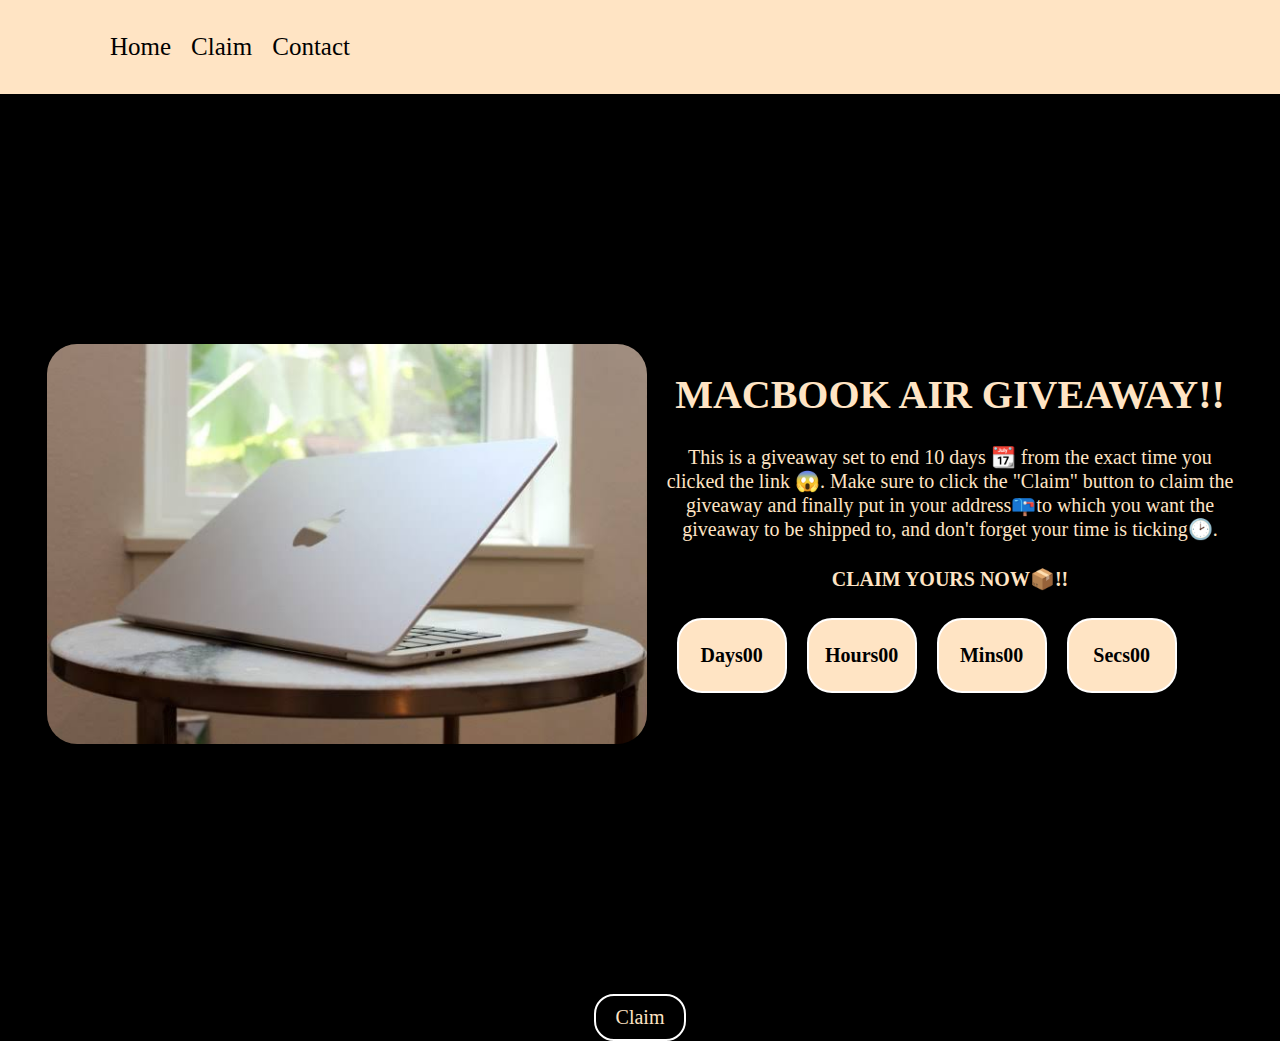
<file: index.html>
<!DOCTYPE html>
<html lang="en">
<head>
    <meta charset="UTF-8">
    <meta http-equiv="X-UA-Compatible" content="IE=edge">
    <meta name="viewport" content="width=device-width, initial-scale=1.0">
    <title>CountDown Timer</title>
    <link rel="stylesheet" type="text/css" href="style.css">
</head>
<body>
    <ul class="navbar">
        <li><a href="#home">Home</a></li>
        <li><a href="button.html">Claim</a></li>
        <li><a href="contact.html">Contact</a></li>
    </ul>
    <div class="wrapper">
   <div class="container">
    <img src="apple7.jpeg" width="600px" height="400px">
    <div class="right">
        <h1>MACBOOK AIR GIVEAWAY!!</h1>
    <p>This is a giveaway set to end 10 days &#128198 from the exact time you <br>
        clicked the link &#128561. Make sure to click the "Claim" button to claim the<br>
       giveaway and finally put in your address&#128234to which you want the  <br> giveaway to be shipped to,
        and don't forget your time is ticking&#128337.</p> 
        <h4>CLAIM YOURS NOW&#128230!!</h4>
        <div class="launch-time">
            <div class="timeer-box">
           <div class="time1">
            <p>Days</p>
            <p id="days"> 00</p>
           </div>
           <div class="time2">
            <p>Hours</p>
            <p id="hours"> 00</p>
           </div>
           <div class="time2">
           <p>Mins</p>
           <p id="minutes"> 00</p>
          </div>
          <div class="time2">
           <p>Secs</p>
          <p id="seconds"> 00</p>
         </div>
            </div>
        </div>
    <div id="countdown"></div>
  <script src="countdown.js"></script>
    </div>
   </div>
    </div>
    <a href="button.html" class="claim-button">Claim</a>
</body>
</html>
</file>
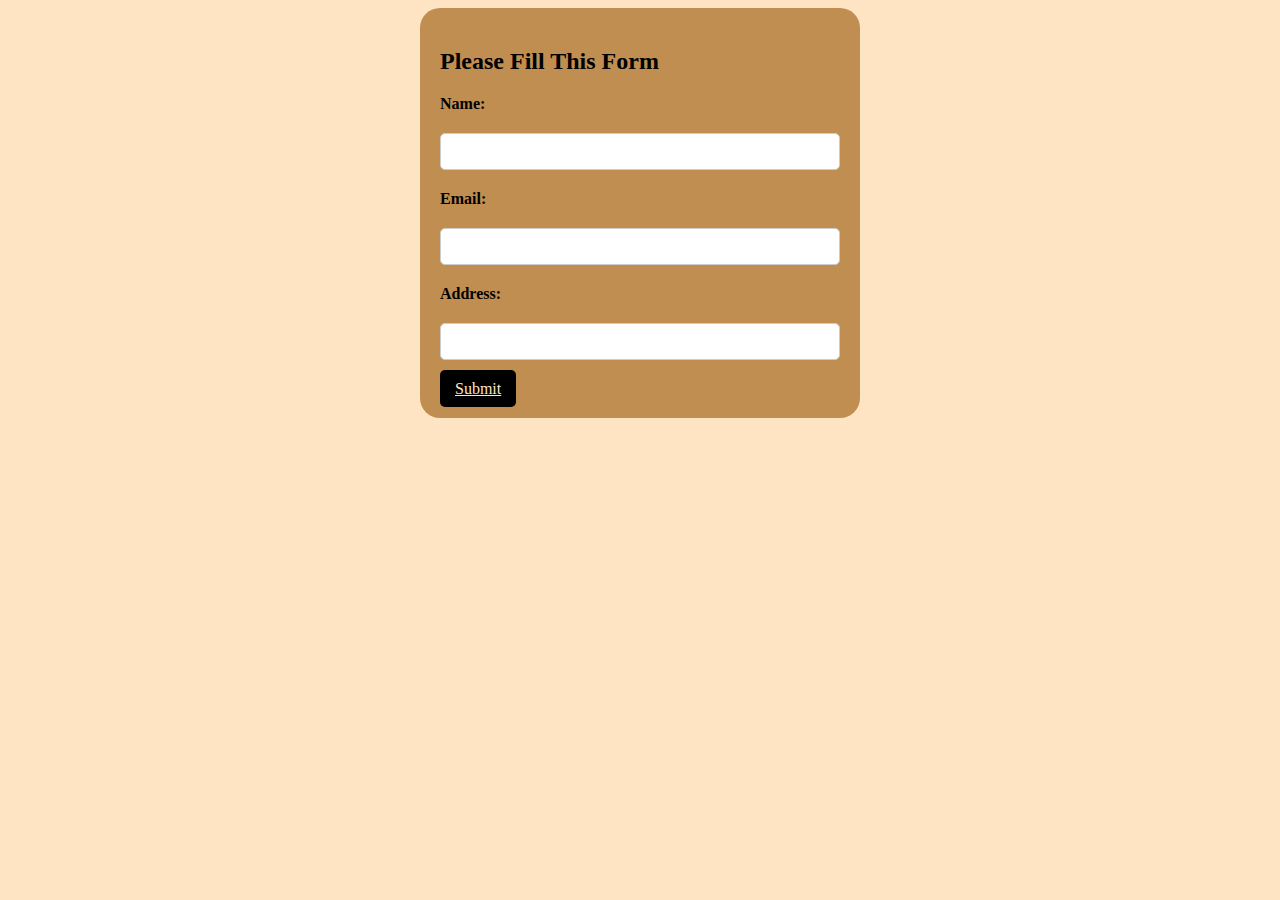
<file: button.html>
<!DOCTYPE html>
<html lang="en">
<head>
    <meta charset="UTF-8">
    <meta http-equiv="X-UA-Compatible" content="IE=edge">
    <meta name="viewport" content="width=device-width, initial-scale=1.0">
    <title>Claim Page</title>
</head>
<body style="background-color: bisque;">
 
<div class="form-container">
    <h2>Please Fill This Form</h2>
    <form action="submit_page.html" method="post">
        <label for="name">Name:</label>
        <input type="text" id="name" name="name" required>

        <label for="email">Email:</label>
        <input type="email" id="email" name="email" required>

        <label for="address">Address:</label>
        <input type="address" id="address" name="address" required></textarea>

    </form>
<a href="index.html" class="submit">Submit</a>
    <div id="success-message">Your information has been received</div>
    <style>
        .form-container{
            max-width: 400px;
            margin: 0 auto;
            padding: 20px;
            background-color: rgb(192, 142, 80);
            border-radius: 20px;
            color: black;
            padding-bottom: 20px;
        }

        label{
            display: block;
            margin-bottom: 20px;
            font-weight: bold;
        }

        input[type="text"],
        input[type="email"],
        input[type="address"] {
            width: 100%;
            padding: 10px;
            margin-bottom: 20px;
            border: 1px solid #cccccc;
            border-radius: 5px;
            box-sizing: border-box;
            color: black;
        }
 .submit {
    background-color: black;
    color: bisque;
    padding: 10px 15px;
    border: none;
    border-radius: 5px;
    cursor: pointer;
    transition: background-color 0.3s;
}

input[type="submit"]:hover{
    background-color: bisque;
}
#success-message{
    margin-top: 20px;
    padding: 10px;
    background-color: black;
    color: bisque;
    border-radius: 2px;
    display: none;
}
    </style>
    <script>
        document.getElementById('input-form').addEventListener('submit', function(event){
            event.preventDefault();
            documnet.getElementById('success-message').style.display = 'block';
        });
    </script>
</div>
</body>
</html>
</file>
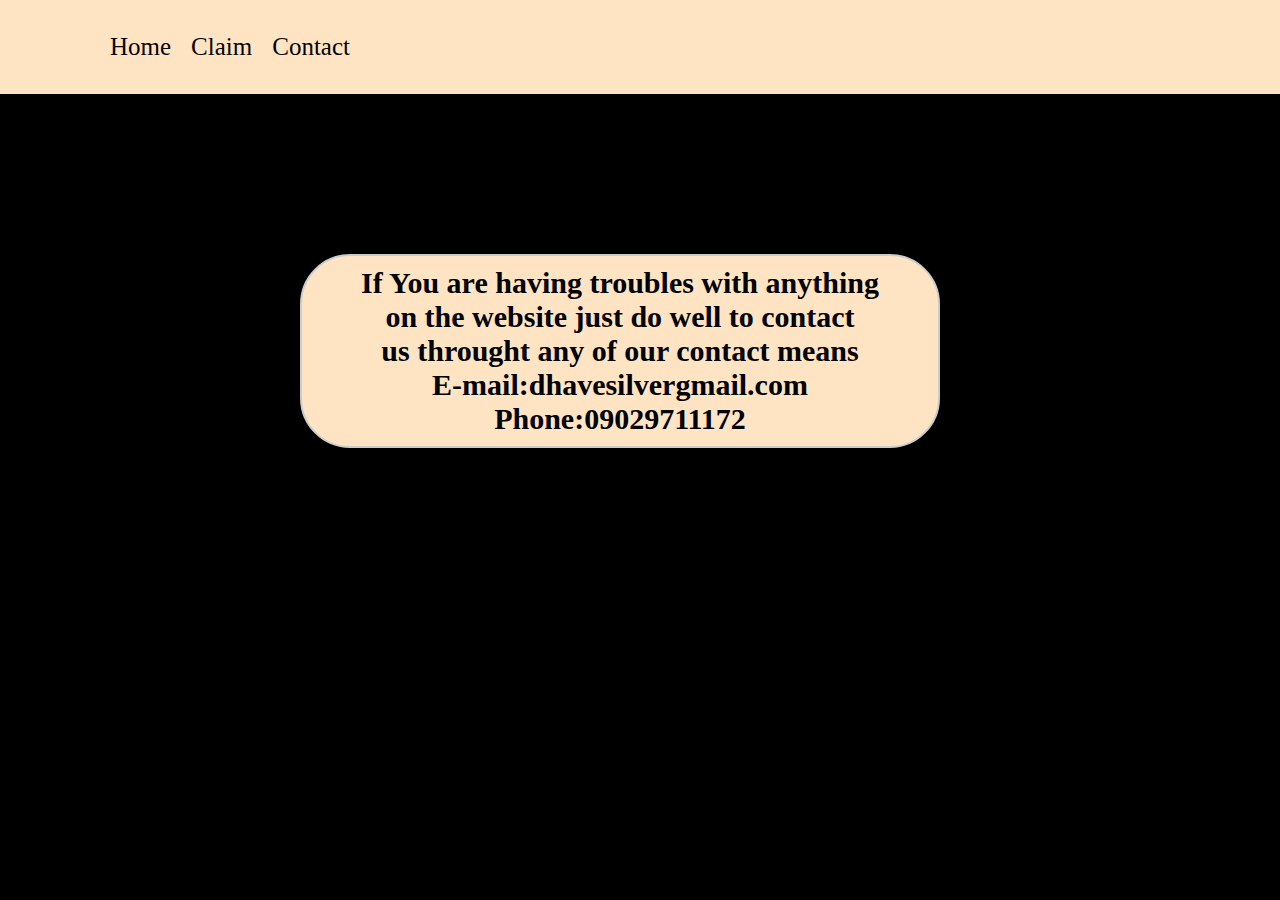
<file: contact.html>
<!DOCTYPE html>
<html lang="en">
<head>
    <meta charset="UTF-8">
    <meta http-equiv="X-UA-Compatible" content="IE=edge">
    <meta name="viewport" content="width=device-width, initial-scale=1.0">
    <title>Contact</title>
</head>
<body style="background-color: black; margin: 0px;" >
    <ul class="navbar">
        <li><a href="index.html">Home</a></li>
        <li><a href="button.html">Claim</a></li>
        <li><a href="contact.html">Contact</a></li>
    </ul>
    <div class="con">
        If You are having troubles with anything <br> on the website
        just do well to contact<br>  us throught any of our contact means
        <br>E-mail:dhavesilvergmail.com<br>Phone:09029711172
        </div>
    <style>
        .con {
            font-size: 30px;
            font-style: normal;
            font-family: 'Times New Roman', Times, serif;
            text-align: center;
            padding-top: 200px;
            border: 150px;
            background-color: bisque;
            padding: 50px, 50px;
            font-weight: bold;
            width: 50%;
            padding: 10px;
            margin-bottom: 20px;
            border: 2px solid #cccccc;
            border-radius: 50px;
            box-sizing: border-box;
            color: black;
            margin-top: 160px;
            margin-left: 300px;
        }
        .navbar {
    list-style-type: none;
    margin: 0;
    padding: 23px;
    overflow: hidden;
    background-color: bisque;
        text-align: left;
        padding-left: 100px;
    position: sticky;
    width: 100%;
    
   }

   .navbar li{
    float: left;
    padding: 10px;
    color: black;
    font-size: 25px;
    font-family: 'Times New Roman', Times, serif;
    position: sticky;
    text-align: center;
   }
   .navbar li a{
    color: black;
    text-decoration: none;
    position: sticky;
    text-align: center;
   }
   
   .navbar li a:hover{
    background-color: beige;
border-radius: 20px;
position: sticky;
   }
  
    </style>
</body>
</html>
</file>
<file: style.css>
.wrapper{
    display: flex ;
    justify-content: center;
    align-items: center;
    height: 100vh;
}
.container{
display: flex;
}  
img{
flex: 0 0 auto;
margin-right: 20px;
border-radius: 30px;
}
.right{
color: bisque;
font-family: Georgia, 'Times New Roman', Times, serif;
font-size: 20px;
align-self: auto;
}

.timer{
    text-align: center;
    flex: 0 0 auto;
    scroll-margin-left: 20px;
    display: flex ;
    justify-content: center;
    align-items: center;
}

.unit{
    display: inline-block;
    margin: 0 10px;
}

.label{
    color: #cccccc;
    margin-bottom: 5px;
}

body{
    font-family: Arial, Helvetica, sans-serif;
    background-color: black;
    color: bisque;
    text-align: center;
    margin: 0px;
    padding: 0px;
}

.timerbox {
    margin: 20px auto;
    padding: 20px;
    border: 2px solid white;
    border-radius: 10px;
    width: 300px;
}

#timer-label {
    font-size: 24px;
    font-weight: bold;
    margin-bottom: 10px;
}

#timer {
    font-size: 48px;
    font-weight: bold;
    text-align: center;
    margin-bottom: 20px;
}

.number{
    font-size: 24px;
}


.time1 {
    float: left;
    margin: 0 10px;
    padding: 28px;
    border: 2px solid white;
    border-radius: 25px;
    width: 50px;
    font-size: 20px;
    font-weight: bold;
    display: flex;
    justify-content: center;
    align-items: center;
    background-color: bisque;
    height: 15px;
    color: black;
}
.time2 {
    float: left;
    margin: 0 10px;
    padding: 28px;
    border: 2px solid white;
    border-radius: 25px;
    width: 50px;
    font-size: 20px;
    font-weight: bold;
    display: flex;
    justify-content: center;
    align-items: center;
    background-color: bisque;
    height: 15px;
    color: black;
}

   .claim-button{
    display: inline-block;
    padding: 10px 20px;
    font-size: 20px;
    text-align: center;
    text-decoration: none;
    border: 2px solid white;
    border-radius: 20px;
    background-color: transparent;
    color: bisque;
    cursor: pointer;
    font-family: Cambria, Cochin, Georgia, Times, 'Times New Roman', serif;
   }

   .claim-button:hover{
    background-color: burlywood;
    color: black;
   }

   .navbar {
    list-style-type: none;
    margin: 0;
    padding: 23px;
    overflow: hidden;
    background-color: bisque;
        text-align: left;
        padding-left: 100px;
    position: sticky;
   }

   .navbar li{
    float: left;
    padding: 10px;
    color: black;
    font-size: 25px;
    font-family: 'Times New Roman', Times, serif;
    position: sticky;
    text-align: center;
   }
   .navbar li a{
    color: black;
    text-decoration: none;
    position: sticky;
    text-align: center;
   }
   
   .navbar li a:hover{
    background-color: beige;
border-radius: 20px;
position: sticky;
   }
</file>
